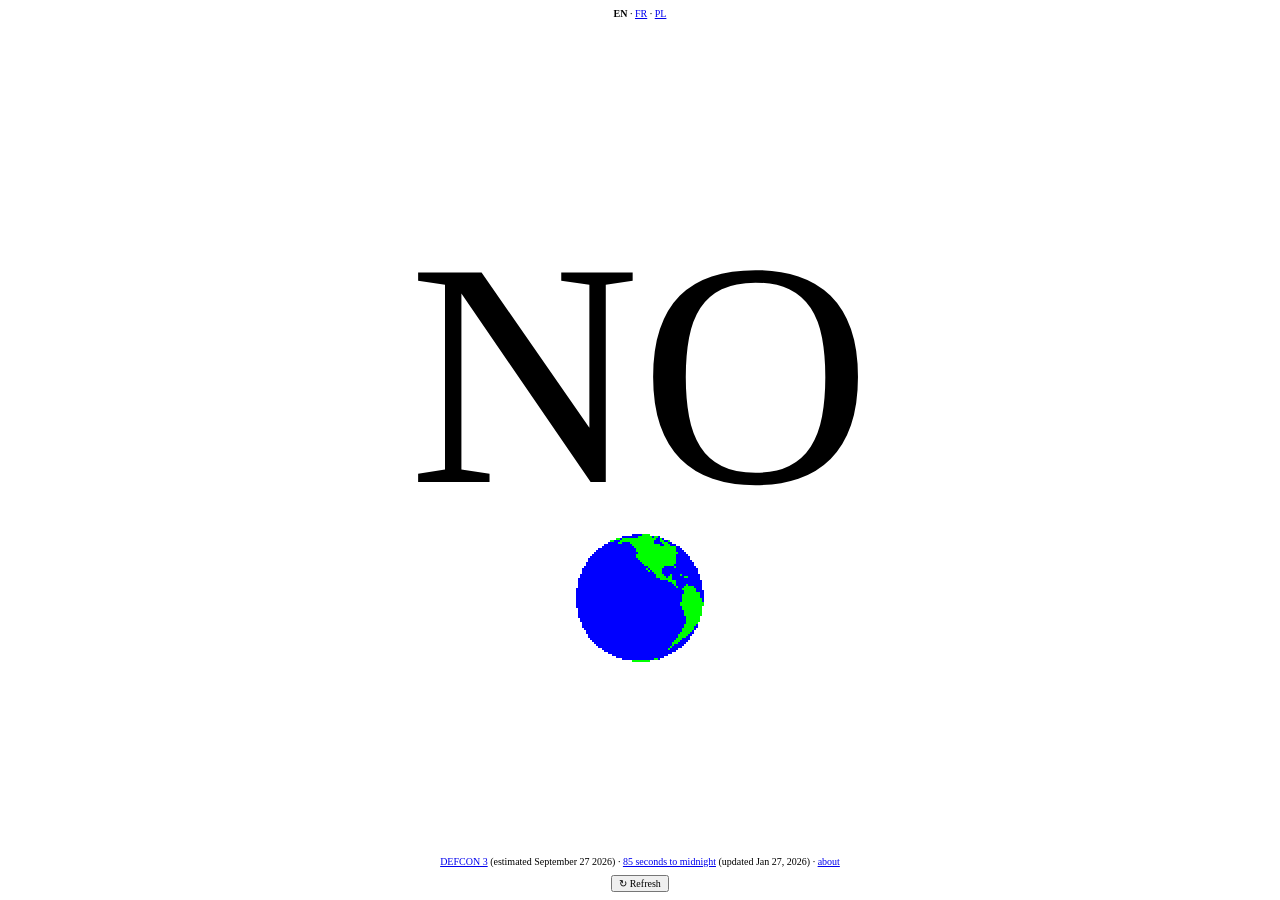
<file: index.html>
<!DOCTYPE html>
<html lang="en">
  <head>
    <meta charset="utf-8" />
    <meta name="viewport" content="width=device-width, initial-scale=1" />
    <link rel="stylesheet" href="style.css" />
    <link rel="alternate" hreflang="en" href="/" />
    <link rel="alternate" hreflang="fr" href="/fr/" />
    <link rel="alternate" hreflang="pl" href="/pl/" />
    <title>HAS THE WORLD EXPLODED YET?</title>
  </head>
  <body>
    <div class="ptr" aria-hidden="true"><div class="spinner"></div></div>
    <nav class="lang">
      <a href="/" aria-current="page">EN</a>
      &middot;
      <a href="/fr/" hreflang="fr">FR</a>
      &middot;
      <a href="/pl/" hreflang="pl">PL</a>
    </nav>
    <main>

      <div class="no">NO</div>
      <button class="globe" type="button" aria-label="Explode">
        <img class="earth" src="/earth.gif" alt="" width="64" height="64" />
        <img class="explosion" src="/Explosion1.gif" alt="" width="64" height="64" hidden />
      </button>
    </main>
    <footer>
      
      <a href="https://en.wikipedia.org/wiki/DEFCON">DEFCON 3</a> (estimated September 27 2026)
      &middot;
      <!-- <a href="https://en.wikipedia.org/wiki/COGCON">COGCON 4</a> (updated Sep 27, 2026)
      &middot; -->
      <a href="https://en.wikipedia.org/wiki/Doomsday_Clock">85 seconds to midnight</a> (updated Jan 27, 2026)
      <!-- <a href="https://en.wikipedia.org/wiki/Waffle_House_Index">Waffle House Index: green</a> (updated Sep 27, 2026) -->
           &middot;  <a href="/about.html">about</a>
      <div>
        <button class="refresh" type="button">↻ Refresh</button>
      </div>
    </footer>
    <script src="/script.js"></script>
  </body>
</html>
</file>
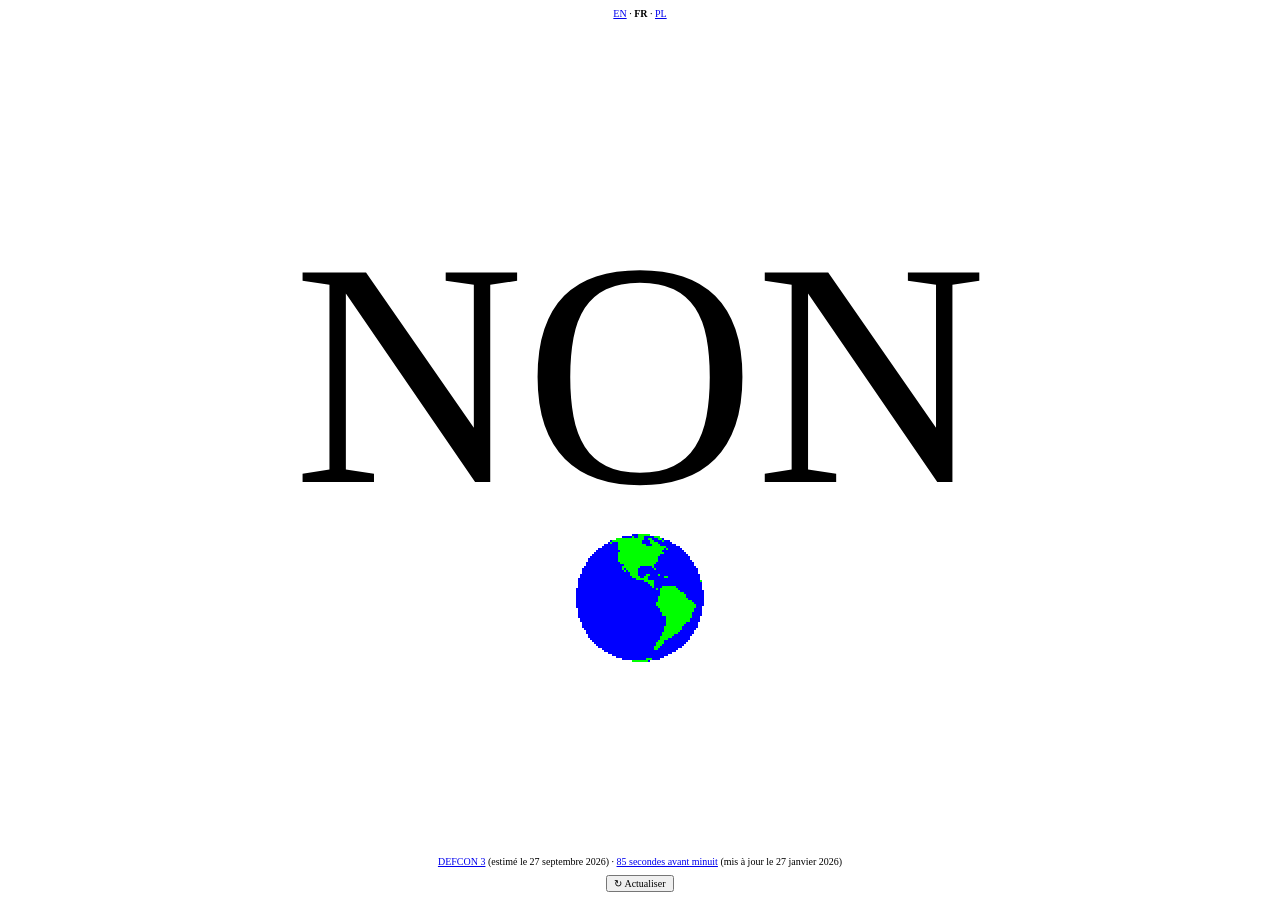
<file: fr/index.html>
<!DOCTYPE html>
<html lang="fr">
  <head>
    <meta charset="utf-8" />
    <meta name="viewport" content="width=device-width, initial-scale=1" />
    <link rel="stylesheet" href="/style.css" />
    <link rel="alternate" hreflang="en" href="/" />
    <link rel="alternate" hreflang="fr" href="/fr/" />
    <link rel="alternate" hreflang="pl" href="/pl/" />
    <title>LE MONDE A-T-IL DÉJÀ EXPLOSÉ ?</title>
  </head>
  <body>
    <div class="ptr" aria-hidden="true"><div class="spinner"></div></div>
    <nav class="lang">
      <a href="/" hreflang="en">EN</a>
      &middot;
      <a href="/fr/" aria-current="page">FR</a>
      &middot;
      <a href="/pl/" hreflang="pl">PL</a>
    </nav>
    <main>
      <div class="no">NON</div>
      <button class="globe" type="button" aria-label="Explode">
        <img class="earth" src="/earth.gif" alt="" width="64" height="64" />
        <img class="explosion" src="/Explosion1.gif" alt="" width="64" height="64" hidden />
      </button>

    </main>
    <footer>
      <a href="https://fr.wikipedia.org/wiki/DEFCON">DEFCON 3</a> (estimé le 27 septembre 2026)
      &middot;
      <a href="https://fr.wikipedia.org/wiki/Horloge_de_l%27apocalypse">85 secondes avant minuit</a> (mis à jour le 27 janvier 2026)
      <div>
        <button class="refresh" type="button">↻ Actualiser</button>
      </div>
    </footer>
    <script src="/script.js"></script>
  </body>
</html>
</file>
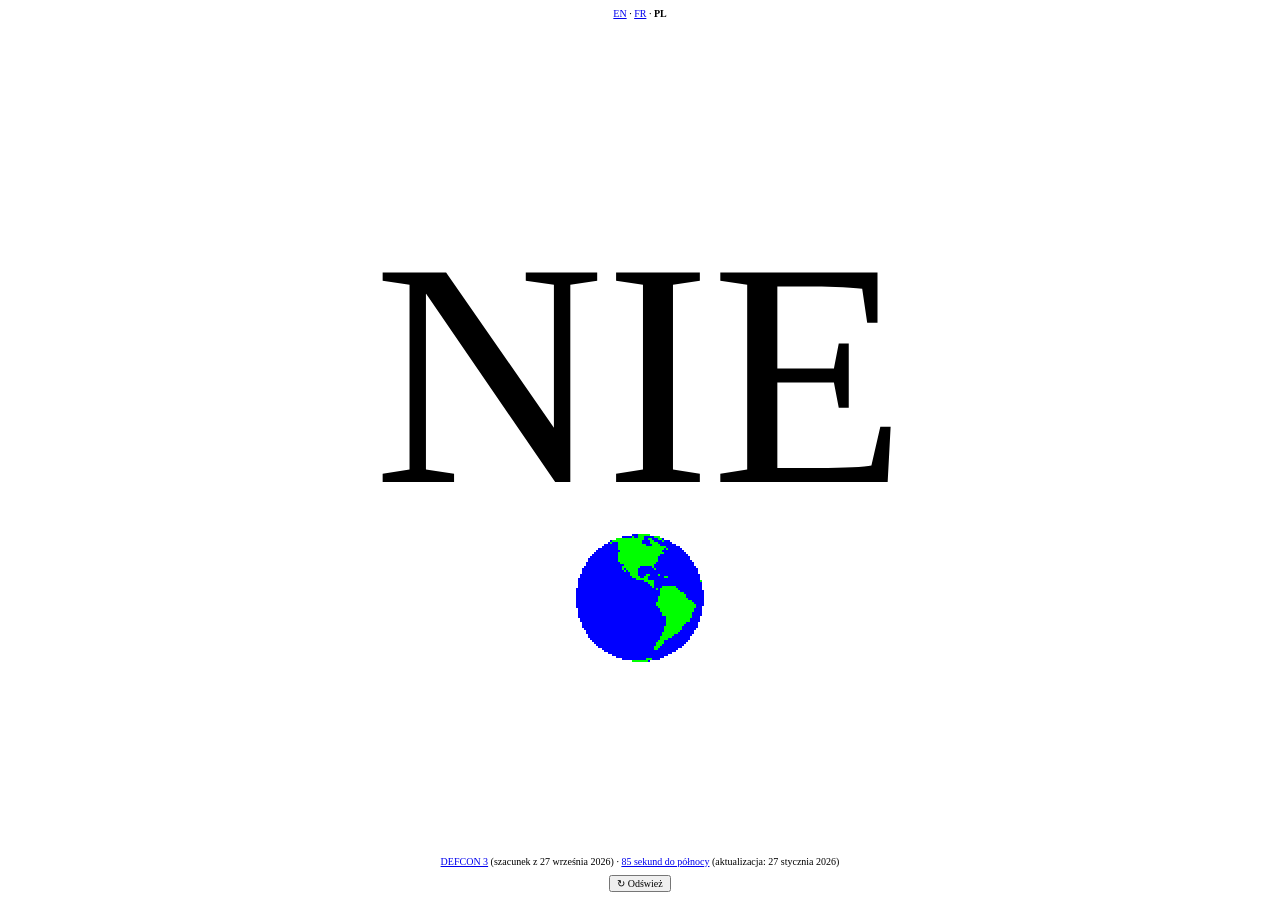
<file: pl/index.html>
<!DOCTYPE html>
<html lang="pl">
  <head>
    <meta charset="utf-8" />
    <meta name="viewport" content="width=device-width, initial-scale=1" />
    <link rel="stylesheet" href="/style.css" />
    <link rel="alternate" hreflang="en" href="/" />
    <link rel="alternate" hreflang="fr" href="/fr/" />
    <link rel="alternate" hreflang="pl" href="/pl/" />
    <title>CZY ŚWIAT JUŻ WYBUCHŁ?</title>
  </head>
  <body>
    <div class="ptr" aria-hidden="true"><div class="spinner"></div></div>
    <nav class="lang">
      <a href="/" hreflang="en">EN</a>
      &middot;
      <a href="/fr/" hreflang="fr">FR</a>
      &middot;
      <a href="/pl/" aria-current="page">PL</a>
    </nav>
    <main>
      <div class="no">NIE</div>
      <button class="globe" type="button" aria-label="Explode">
        <img class="earth" src="/earth.gif" alt="" width="64" height="64" />
        <img class="explosion" src="/Explosion1.gif" alt="" width="64" height="64" hidden />
      </button>
    </main>
    <footer>
      <a href="https://pl.wikipedia.org/wiki/DEFCON">DEFCON 3</a> (szacunek z 27 września 2026)
      &middot;
      <a href="https://pl.wikipedia.org/wiki/Zegar_zag%C5%82ady">85 sekund do północy</a> (aktualizacja: 27 stycznia 2026)
      <div>
        <button class="refresh" type="button">↻ Odśwież</button>
      </div>
    </footer>
    <script src="/script.js"></script>
  </body>
</html>
</file>
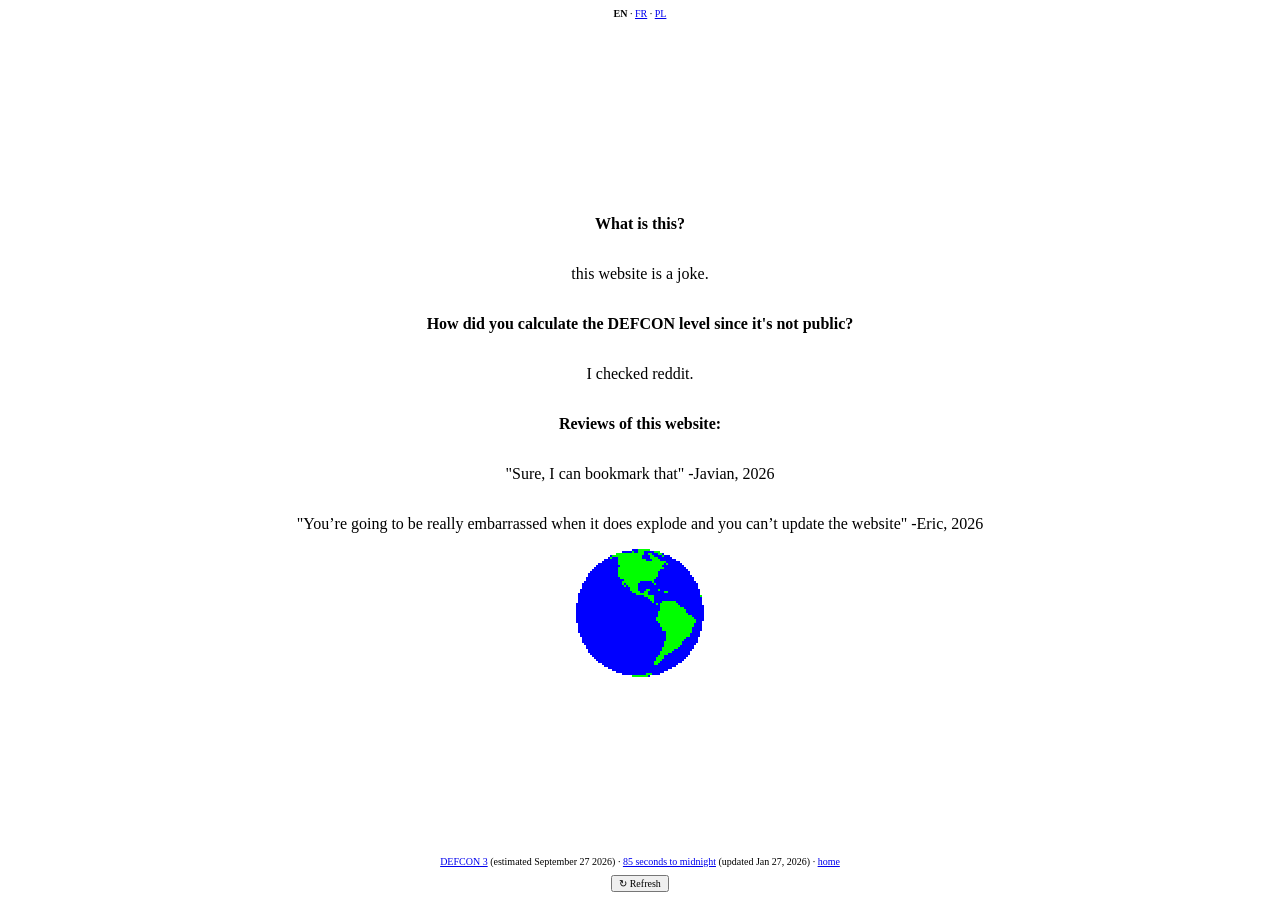
<file: about.html>
<!DOCTYPE html>
<html lang="en">
  <head>
    <meta charset="utf-8" />
    <meta name="viewport" content="width=device-width, initial-scale=1" />
    <link rel="stylesheet" href="style.css" />
    <!-- <link rel="alternate" hreflang="en" href="/" />
    <link rel="alternate" hreflang="fr" href="/fr/" />
    <link rel="alternate" hreflang="pl" href="/pl/" /> -->
    <title>HAS THE WORLD EXPLODED YET?</title>
  </head>
  <body>
    <div class="ptr" aria-hidden="true"><div class="spinner"></div></div>
    <nav class="lang">
      <a href="/" aria-current="page">EN</a>
      &middot;
      <a href="/fr/" hreflang="fr">FR</a>
      &middot;
      <a href="/pl/" hreflang="pl">PL</a>
    </nav>
    <main>
    <p><b>What is this?</b></p>
    <p>this website is a joke.</p>
    <p><b>How did you calculate the DEFCON level since it's not public?</b></p>
    <p>I checked reddit.</p>
    <p><b>Reviews of this website:</b></p>
    <p>"Sure, I can bookmark that" -Javian, 2026</p>
    <p>"You’re going to be really embarrassed when it does explode and you can’t update the website" -Eric, 2026</p>    
      <button class="globe" type="button" aria-label="Explode">
        <img class="earth" src="/earth.gif" alt="" width="64" height="64" />
        <img class="explosion" src="/Explosion1.gif" alt="" width="64" height="64" hidden />
      </button>
    </main>
    <footer>
      
      <a href="https://en.wikipedia.org/wiki/DEFCON">DEFCON 3</a> (estimated September 27 2026)
      &middot;
      <!-- <a href="https://en.wikipedia.org/wiki/COGCON">COGCON 4</a> (updated Sep 27, 2026)
      &middot; -->
      <a href="https://en.wikipedia.org/wiki/Doomsday_Clock">85 seconds to midnight</a> (updated Jan 27, 2026)
      <!-- <a href="https://en.wikipedia.org/wiki/Waffle_House_Index">Waffle House Index: green</a> (updated Sep 27, 2026) -->
           &middot;  <a href="/">home</a>
      <div>
        <button class="refresh" type="button">↻ Refresh</button>
      </div>
    </footer>
    <script src="/script.js"></script>
  </body>
</html>
</file>
<file: style.css>
body {
  margin: 0;
  min-height: 100vh;
  min-height: 100dvh;
  display: flex;
  flex-direction: column;
}

main {
  flex: 1;
  display: flex;
  flex-direction: column;
  align-items: center;
  justify-content: safe center;
  margin-left: 20%;
  margin-right: 20%;
}

.globe {
  position: relative;
  padding: 0;
  border: 0;
  background: none;
  cursor: pointer;
}

.earth,
.explosion {
  display: block;
  width: 128px;
  height: 128px;
  image-rendering: pixelated;
}

.explosion {
  position: absolute;
  inset: 0;
}

.explosion[hidden] {
  display: none;
}

.no {
  font-size: min(25vw, 40vh);
  line-height: 1;
}

footer,
.lang {
  font-size: 10px;
  text-align: center;
  padding: 8px;
}

.lang {
  position: relative;
  z-index: 1;
}

.lang a[aria-current="page"] {
  color: inherit;
  font-weight: bold;
  text-decoration: none;
}

html,
body {
  overscroll-behavior-y: contain;
}

.ptr {
  position: fixed;
  top: -40px;
  left: 50%;
  margin-left: -16px;
  z-index: 2;
  opacity: 0;
  transition: transform 0.2s, opacity 0.2s;
  pointer-events: none;
}

.spinner {
  width: 20px;
  height: 20px;
  padding: 4px;
  border: 2px solid #ccc;
  border-top-color: #000;
  border-radius: 50%;
  background: #fff;
  background-clip: content-box;
}

.ptr.loading .spinner {
  animation: spin 0.8s linear infinite;
}

@keyframes spin {
  to {
    transform: rotate(360deg);
  }
}

.refresh {
  display: none;
  margin-top: 8px;
  font: inherit;
  cursor: pointer;
}

@media (hover: hover) and (pointer: fine) {
  .refresh {
    display: inline-block;
  }
}
</file>
